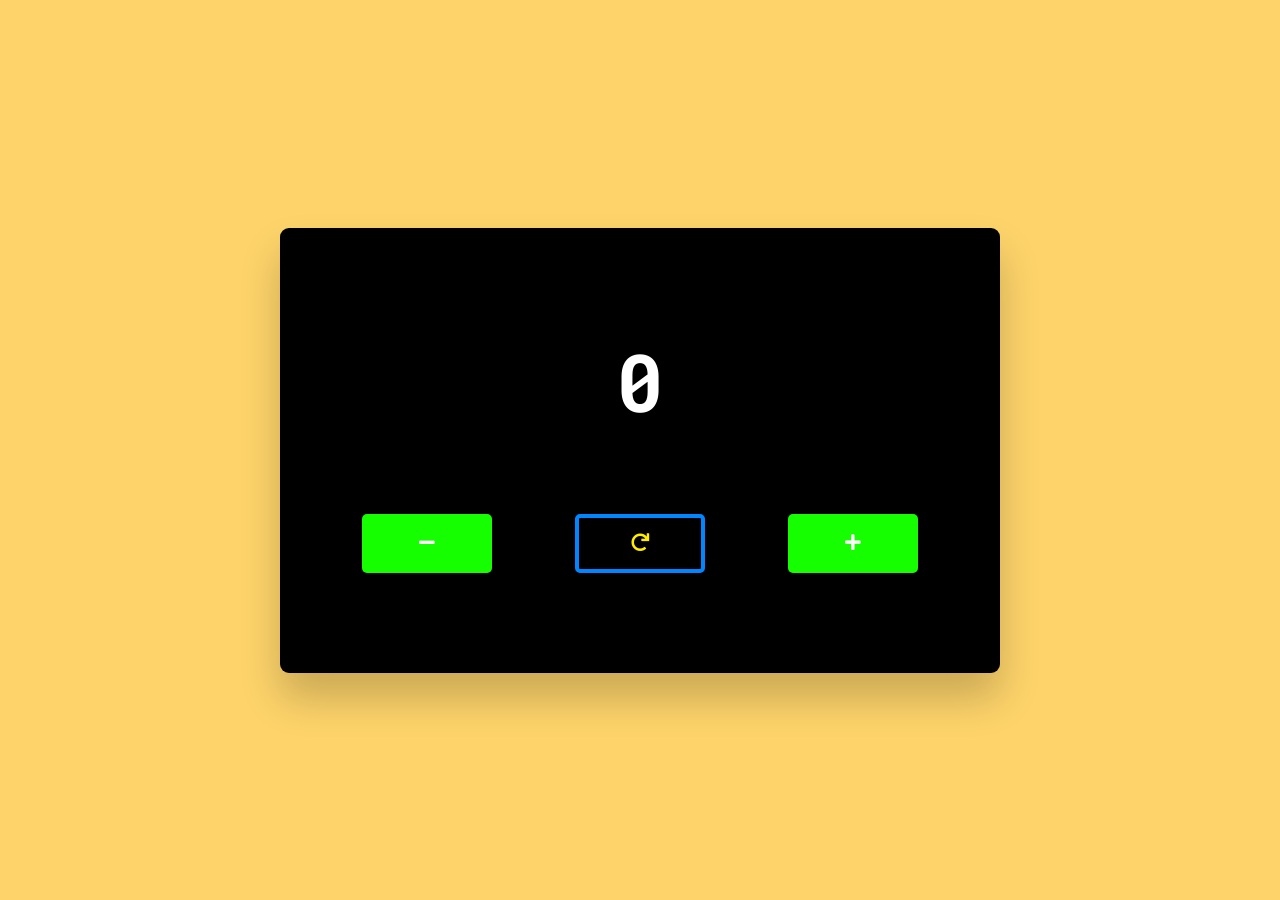
<file: js counter app/index.html>
<!DOCTYPE html>
<html lang="en">
  <head>
    <meta name="viewport" content="width=device-width, initial-scale=1.0" />
    <title>Counter</title>
    <!-- Font Awesome Icons -->
    <link
      rel="stylesheet"
      href="https://cdnjs.cloudflare.com/ajax/libs/font-awesome/5.15.4/css/all.min.css"
    />
    <!-- Google Fonts -->
    <link
      href="https://fonts.googleapis.com/css2?family=Roboto+Mono:wght@700&display=swap"
      rel="stylesheet"
    />
    <!-- Stylesheet -->
    <link rel="stylesheet" href="style.css" />
  </head>
  <body>
    <div class="container">
      <h1 id="num">0</h1>
      <div class="btns">
        <button class="dec">
          <i class="fas fa-minus"></i>
        </button>
        <button class="reset">
          <i class="fas fa-redo"></i>
        </button>
        <button class="inc">
          <i class="fas fa-plus"></i>
        </button>
      </div>
    </div>

    <!-- Script -->
    <script src="script.js"></script>
  </body>
</html>
</file>
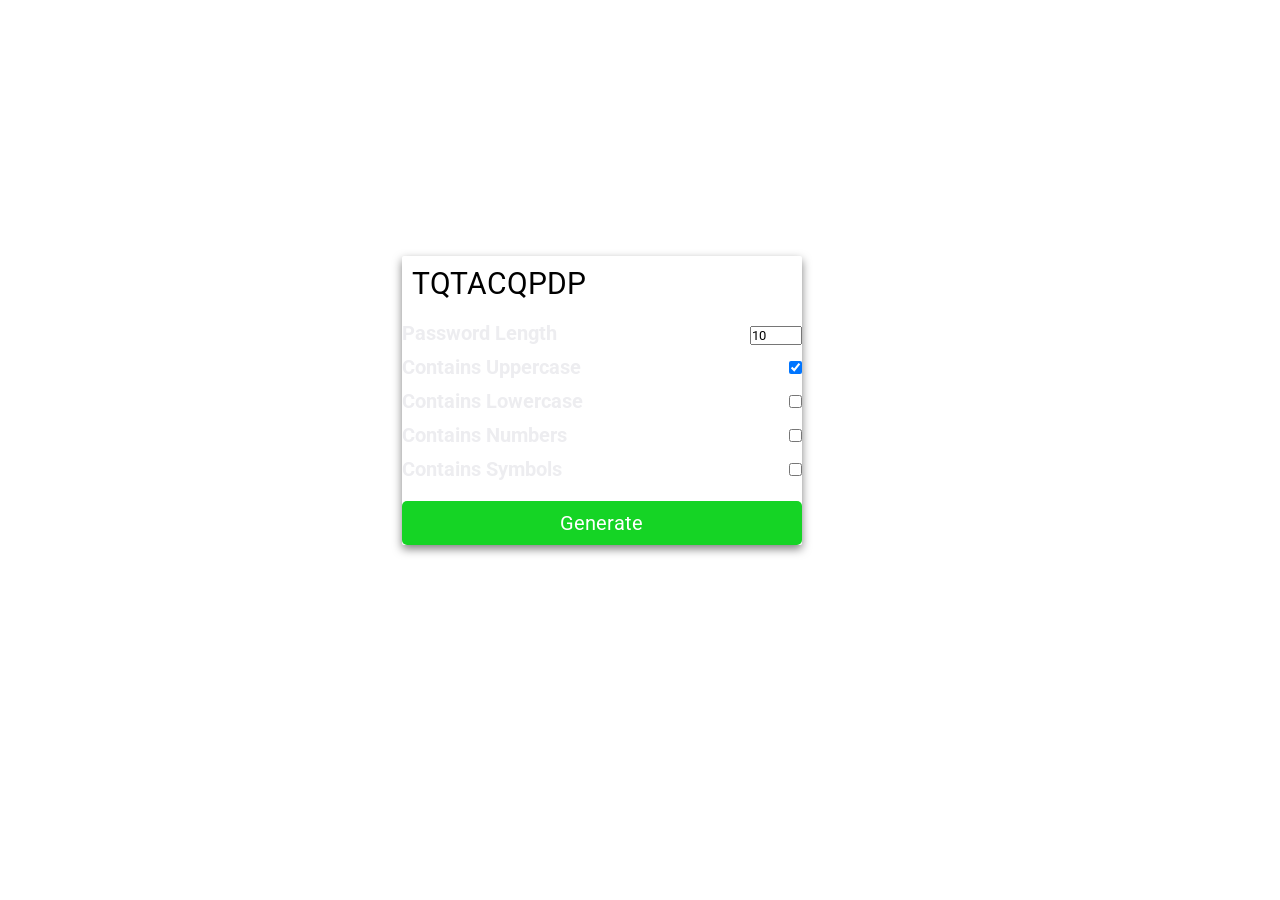
<file: password generator/index.html>
<!DOCTYPE html>
<html lang="en">

<head>
    <meta charset="UTF-8">
    <meta http-equiv="X-UA-Compatible" content="IE=edge">
    <meta name="viewport" content="width=device-width, initial-scale=1.0">
    <title>Document</title>
    <link rel="stylesheet" href="style.css" />
</head>

<body>
    <div class="main">
        <div class="box">
            <span id="pass-box">Testing</span>
            <div class="row">
                <div class="left">
                    Password Length
                </div>
                <div class="right">
                    <input type="number" name="" id="total-char" max="30" min="2" value="10" />
                </div>
            </div>
            <div class="row">
                <label for="upper-case">
                    <div class="left">
                       Contains Uppercase
                    </div>
                </label>
                <div class="right">
                    <input type="checkbox" name="" id="upper-case" checked/>
                </div>
            </div>
            <div class="row">
                <label for="lower-case">
                    <div class="left">
                      Contains Lowercase
                    </div>
                </label>
                <div class="right">
                    <input type="checkbox" name="" id="lower-case" />
                </div>
            </div>
            <div class="row">
                <label for="numbers">
                    <div class="left">
                    Contains Numbers
                    </div>
                </label>
                <div class="right">
                    <input type="checkbox" name="" id="numbers" />
                </div>
            </div>
            <div class="row">
                <label for="symbols">
                    <div class="left">
                    Contains Symbols
                    </div>
                </label>
                <div class="right">
                    <input type="checkbox" name="" id="symbols" />
                </div>
            </div>
            <div class="row">
                <button id="btn">
                    Generate
                </button>
            </div>
        </div>
    </div>
    <script src="script.js"></script>
</body>

</html>
</file>
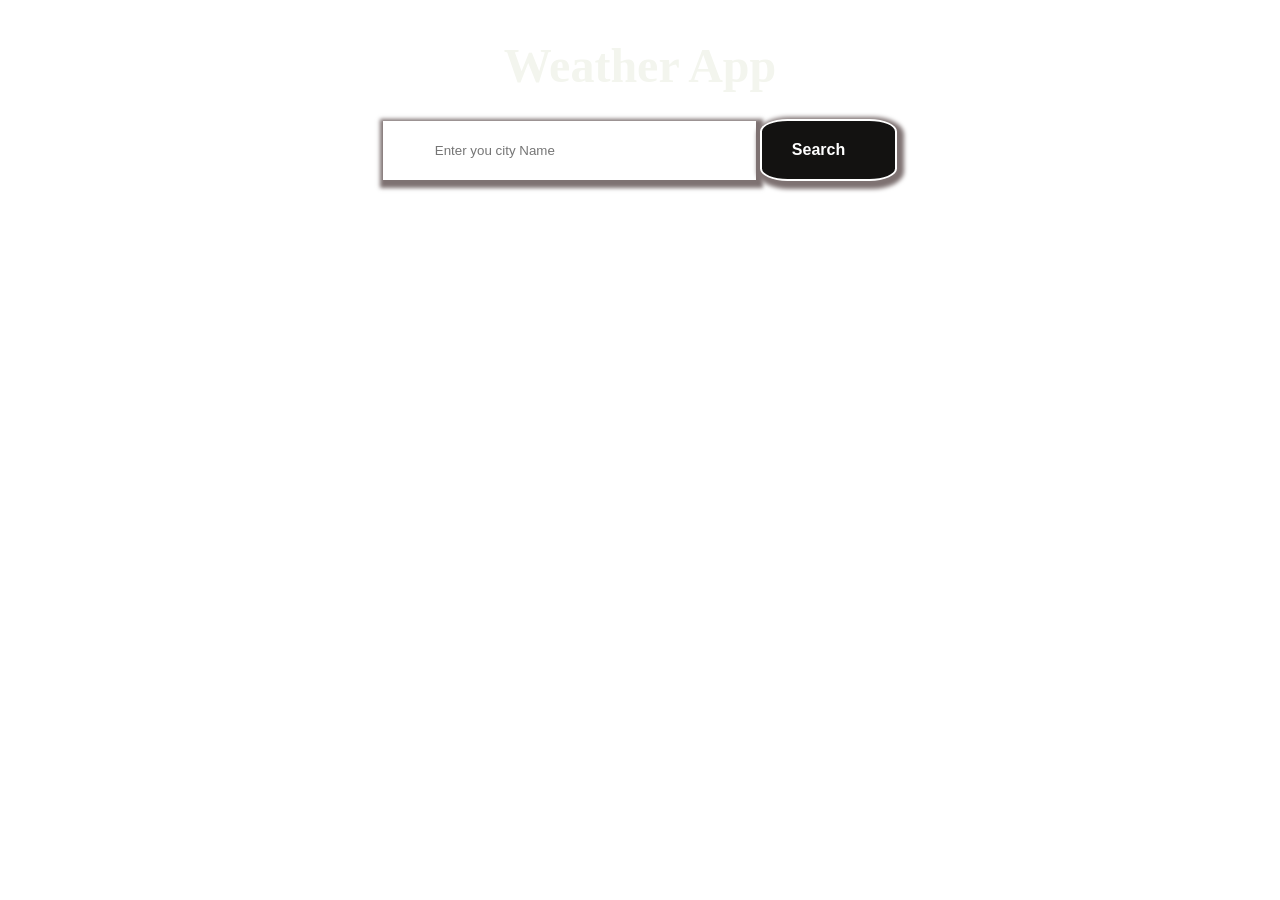
<file: WeatherApp/index.html>
<!DOCTYPE html>
<html lang="en">

<head>
  <meta charset="UTF-8" />
  <meta name="viewport" content="width=device-width, initial-scale=1.0" />
  <title>Weather App</title>
  <link rel="stylesheet" href="index.css" />
</head>

<body>

  <div class="container header">
    <h1 class="heading">Weather App</h1>
    <div class="input">
      <input class="inputx" type="text" placeholder="Enter you city Name" />
      <button id="btn">Search</button>
    </div>
    <div class="BOX">
      <div class="icon"></div>
      <div class="weather"></div>
      <div class="temperature"></div>
      <div class="description"></div>
    </div>
  </div>

  <script src="script.js"></script>
</body>

</html>
</file>
<file: js counter app/style.css>
* {
    padding: 0;
    margin: 0;
    box-sizing: border-box;
  }
  body {
    height: 100vh;
    background-color: #FDD36A;
    display: grid;
    place-items: center;
  }
  .container {
    position: relative;
    width: 80vmin;
    background-color: black;
    padding: 100px 40px;
    border-radius: 9px;
    box-shadow: 0 25px 40px rgba(0, 0, 0, 0.2);
  }
  .container:after {
    content: "";
    position: absolute;
    width: 85%;
    left: 7.5%;
    height: 120%;
    bottom: -10%;
    /* background-color: red; */
    z-index: -1;
    border-radius: 8px;
  }
  h1 {
    text-align: center;
    font-family: "Roboto Mono", monospace;
    font-size: 80px;
    color: #ffffff;
  }
  .btns {
    display: flex;
    justify-content: space-around;
    margin-top: 80px;
  }
  .btns button {
    width: 130px;
    padding: 15px 0;
    font-size: 18px;
    border: none;
    outline: none;
    border-radius: 5px;
    cursor: pointer;
  }
  button.inc,
  button.dec {
    background-color: #16FF00;
    color: #ffffff;
  }
  button.reset {
    background-color: transparent;
    border: 4px solid #0087ff;
    color: #FFED00;
  }
</file>
<file: password generator/style.css>
@import url('https://fonts.googleapis.com/css2?family=Roboto:wght@300&display=swap');
* {
    padding: 0;
    margin: 0;
    box-sizing: border-box;
    font-family: 'Roboto', sans-serif;
}

input:focus-visible {
    outline: 0;
}

body{
    background-image: url("https://cdn.pixabay.com/photo/2019/11/08/10/34/cyber-4610993_1280.jpg");
  
}
.main {
   height: 100%;
   width: 100%;
    display: flex;
    justify-content: center;
    align-items: center;
}

.box {
    min-width: 400px;
    margin-right: 6%;
    box-shadow: 0 4px 10px rgb(0 0 0 / 50%);
    background: transparent;
    border-radius: 2px;
    margin-top: 20%;
}

#pass-box {
    width: 100%;
    display: block;
    background-color: white;
    font-size: 30px;
    padding: 10px;
    border-radius: 4px;
}

.row {
    width: 100%;
    display: flex;
    margin-top: 10px;
    justify-content: space-between;
    color: white;
    font-size: 20px;
}

label {
    user-select: none;
  
}
.left{
    color: rgb(237, 237, 240);
    font-weight: bold;
}
#btn {
    width: 100%;
    font-size: 20px;
    outline: 0;
    border: 0;
    padding: 10px;
    background-color: #15d425;
    color: white;
    margin-top: 10px;
    border-radius: 5px;
}
</file>
<file: WeatherApp/index.css>
* {
  margin: 0;
  padding: 0;
  box-sizing: border-box;
}
body {
  background-image: url("https://cdn.pixabay.com/photo/2015/01/06/08/02/sky-589982_1280.jpg");
  background-repeat: no-repeat;
  background-size: 100% 100%;
}
.heading {
  color: rgb(243, 245, 238);
  margin-bottom: 2%;
  text-transform: capitalize;
  font-weight: bold;
  font-size: 3rem;
}
.header {
  text-align: center;
  margin-top: 3%;
}
.inputx {
  padding: 20px 150px 20px 50px;
  box-shadow: 2px 3px 4px 5px rgb(126, 114, 114);
  border: 2px solid white;
}
button {
  padding: 20px 50px 20px 30px;
  background-color: rgb(19, 18, 17);
  color: white;
  border: 2px solid white;
  border-radius: 20%;
  font-size: 1rem;
  font-weight: bold;
  box-shadow: 2px 3px 4px 5px rgb(126, 114, 114);
}
button:hover {
  background-color: rgb(18, 233, 90);
  cursor: pointer;
}
.BOX {
  height: 500px;

  padding: 20px;
  border-radius: 5px;
}
.icon {
  font-size: 40px;
  margin: auto;
  align-items: center;
  color: white;
  font-weight: bold;
  width: fit-content;
  /* margin-bottom: 15px; */
  border-radius: 50%;
  padding: 20px;
}
.weather {
  font-size: 35px;
  font-weight: bold;
  margin: auto;
  align-items: center;
  color: white;
  width: fit-content;
  /* margin-bottom: 15px; */
  border-radius: 50%;
  padding: 20px;
}
.temperature {
    font-size: 40px;
  margin: auto;
  align-items: center;
  color: white;
  width: fit-content;
  /* margin-bottom: 10px; */
  border-radius: 50%;
  padding: 20px;
}
.description {
  font-size: 16px;
  margin-left: 22%;

  color: black;
  width: fit-content;
  margin: auto;
  align-items: center;
  margin-bottom: 15px;
  border-radius: 50%;
  padding: 20px;
}
@media only screen and (max-width: 768px) {
  header {
    display: flex;
    flex-direction: column;
    gap: 15px;
  }
  .input {
    display: flex;
    flex-direction: column;
    gap: 15px;
  }
  button {
    border-radius: 5%;
    width: 50%;
    text-align: center;
    margin: auto;
  }
}
</file>
